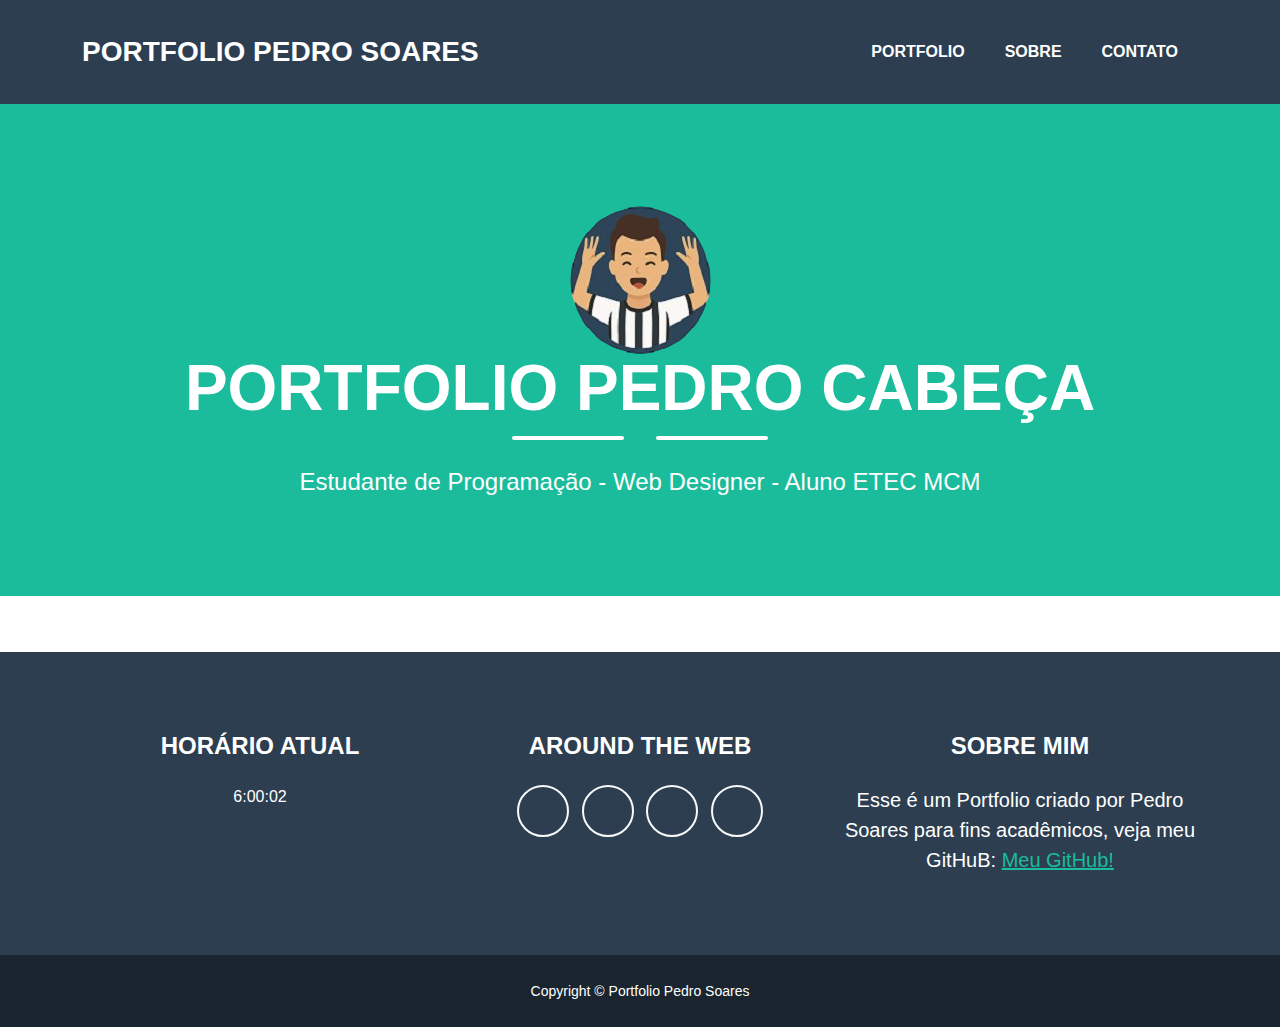
<file: envio.html>
<!DOCTYPE html>
<html lang="en">
<head>
    <meta charset="UTF-8">
    <meta name="viewport" content="width=device-width, initial-scale=1.0">
    <title>Agradecimentos</title>
    <link rel="stylesheet" href="css/styles.css">
</head>
<body>
    <nav class="navbar navbar-expand-lg bg-secondary text-uppercase fixed-top" id="mainNav">
        <div class="container">
            <a class="navbar-brand" href="#page-top">Portfolio Pedro Soares</a>
            <button class="navbar-toggler text-uppercase font-weight-bold bg-primary text-white rounded" type="button" data-bs-toggle="collapse" data-bs-target="#navbarResponsive" aria-controls="navbarResponsive" aria-expanded="false" aria-label="Toggle navigation">
                Menu
                <i class="fas fa-bars"></i>
            </button>
            <div class="collapse navbar-collapse" id="navbarResponsive">
                <ul class="navbar-nav ms-auto">
                    <li class="nav-item mx-0 mx-lg-1"><a class="nav-link py-3 px-0 px-lg-3 rounded" href="#portfolio">Portfolio</a></li>
                    <li class="nav-item mx-0 mx-lg-1"><a class="nav-link py-3 px-0 px-lg-3 rounded" href="#about">Sobre</a></li>
                    <li class="nav-item mx-0 mx-lg-1"><a class="nav-link py-3 px-0 px-lg-3 rounded" href="#contact">Contato</a></li>
                </ul>
            </div>
        </div>
    </nav>
    <header class="masthead bg-primary text-white text-center">
        <div class="container d-flex align-items-center flex-column">
        <!-- Masthead Avatar Image-->
        <img src="avatar1-removebg-preview.png" alt="">
        <!-- Masthead Heading-->
        <h1 class="masthead-heading text-uppercase mb-0">Portfolio Pedro Cabeça</h1>
        <!-- Icon Divider-->
        <div class="divider-custom divider-light">
            <div class="divider-custom-line"></div>
            <div class="divider-custom-icon"><i class="fas fa-star"></i></div>
            <div class="divider-custom-line"></div>
        </div>
        <!-- Masthead Subheading-->
        <p class="masthead-subheading font-weight-light mb-0">Estudante de Programação - Web Designer - Aluno ETEC MCM</p>
        </div>
    </header>

    <h1 class="page-section-heading text-center text-uppercase text-white">Formulário enviado com sucesso!</h1>
<!-- Footer-->
<footer class="footer text-center">
    <div class="container">
        <div class="row">
            <!-- Footer Location-->
            <div class="col-lg-4 mb-5 mb-lg-0">
                <h4 class="text-uppercase mb-4">Horário Atual</h4>
                <p class="lead mb-0">
    <script type="text/javascript">
    function startTime() {
    var today = new Date();
    var h = today.getHours();
    var m = today.getMinutes();
    var s = today.getSeconds();
    // Adiciona zero na frente dos números < 10
    m = checkTime(m);
    s = checkTime(s);
    document.getElementById('relogio').innerHTML = h + ":" + m + ":" + s;
    var t = setTimeout(function(){ startTime() }, 500);
    }

    function checkTime(i) {
    if (i < 10) {
        i = "0" + i;
    }
    return i;
    }
    </script>
    </head>

    <body onload="startTime()">
    <div id="relogio"></div>
                </p>
            </div>
            <!-- Footer Social Icons-->
            <div class="col-lg-4 mb-5 mb-lg-0">
                <h4 class="text-uppercase mb-4">Around the Web</h4>
                <a class="btn btn-outline-light btn-social mx-1" href="#!"><i class="fab fa-fw fa-facebook-f"></i></a>
                <a class="btn btn-outline-light btn-social mx-1" href="#!"><i class="fab fa-fw fa-twitter"></i></a>
                <a class="btn btn-outline-light btn-social mx-1" href="#!"><i class="fab fa-fw fa-linkedin-in"></i></a>
                <a class="btn btn-outline-light btn-social mx-1" href="#!"><i class="fab fa-fw fa-dribbble"></i></a>
            </div>
            <!-- Footer Sobre Text-->
            <div class="col-lg-4">
                <h4 class="text-uppercase mb-4">Sobre Mim</h4>
                <p class="lead mb-0">
                    Esse é um Portfolio criado por Pedro Soares para fins acadêmicos, veja meu GitHuB:
                    <a href="https://github.com/pedrosoarescabeca09">Meu GitHub!</a>
                </p>
            </div>
        </div>
    </div>
</footer>
<!-- Copyright Section-->
<div class="copyright py-4 text-center text-white">
    <div class="container"><small>Copyright &copy; Portfolio Pedro Soares</small></div>
</div>

<!-- Bootstrap core JS-->
<script src="https://cdn.jsdelivr.net/npm/bootstrap@5.2.3/dist/js/bootstrap.bundle.min.js"></script>
<!-- Core theme JS-->
<script src="js/scripts.js"></script>
<!-- * * * * * * * * * * * * * * * * * * * * * * * * * * * * * * * * * * * * * * * *-->
<!-- * *                               SB Forms JS                               * *-->
<!-- * * Activate your form at https://startbootstrap.com/solution/contact-forms * *-->
<!-- * * * * * * * * * * * * * * * * * * * * * * * * * * * * * * * * * * * * * * * *-->
<script src="https://cdn.startbootstrap.com/sb-forms-latest.js"></script>
</body>
</html>
</file>
